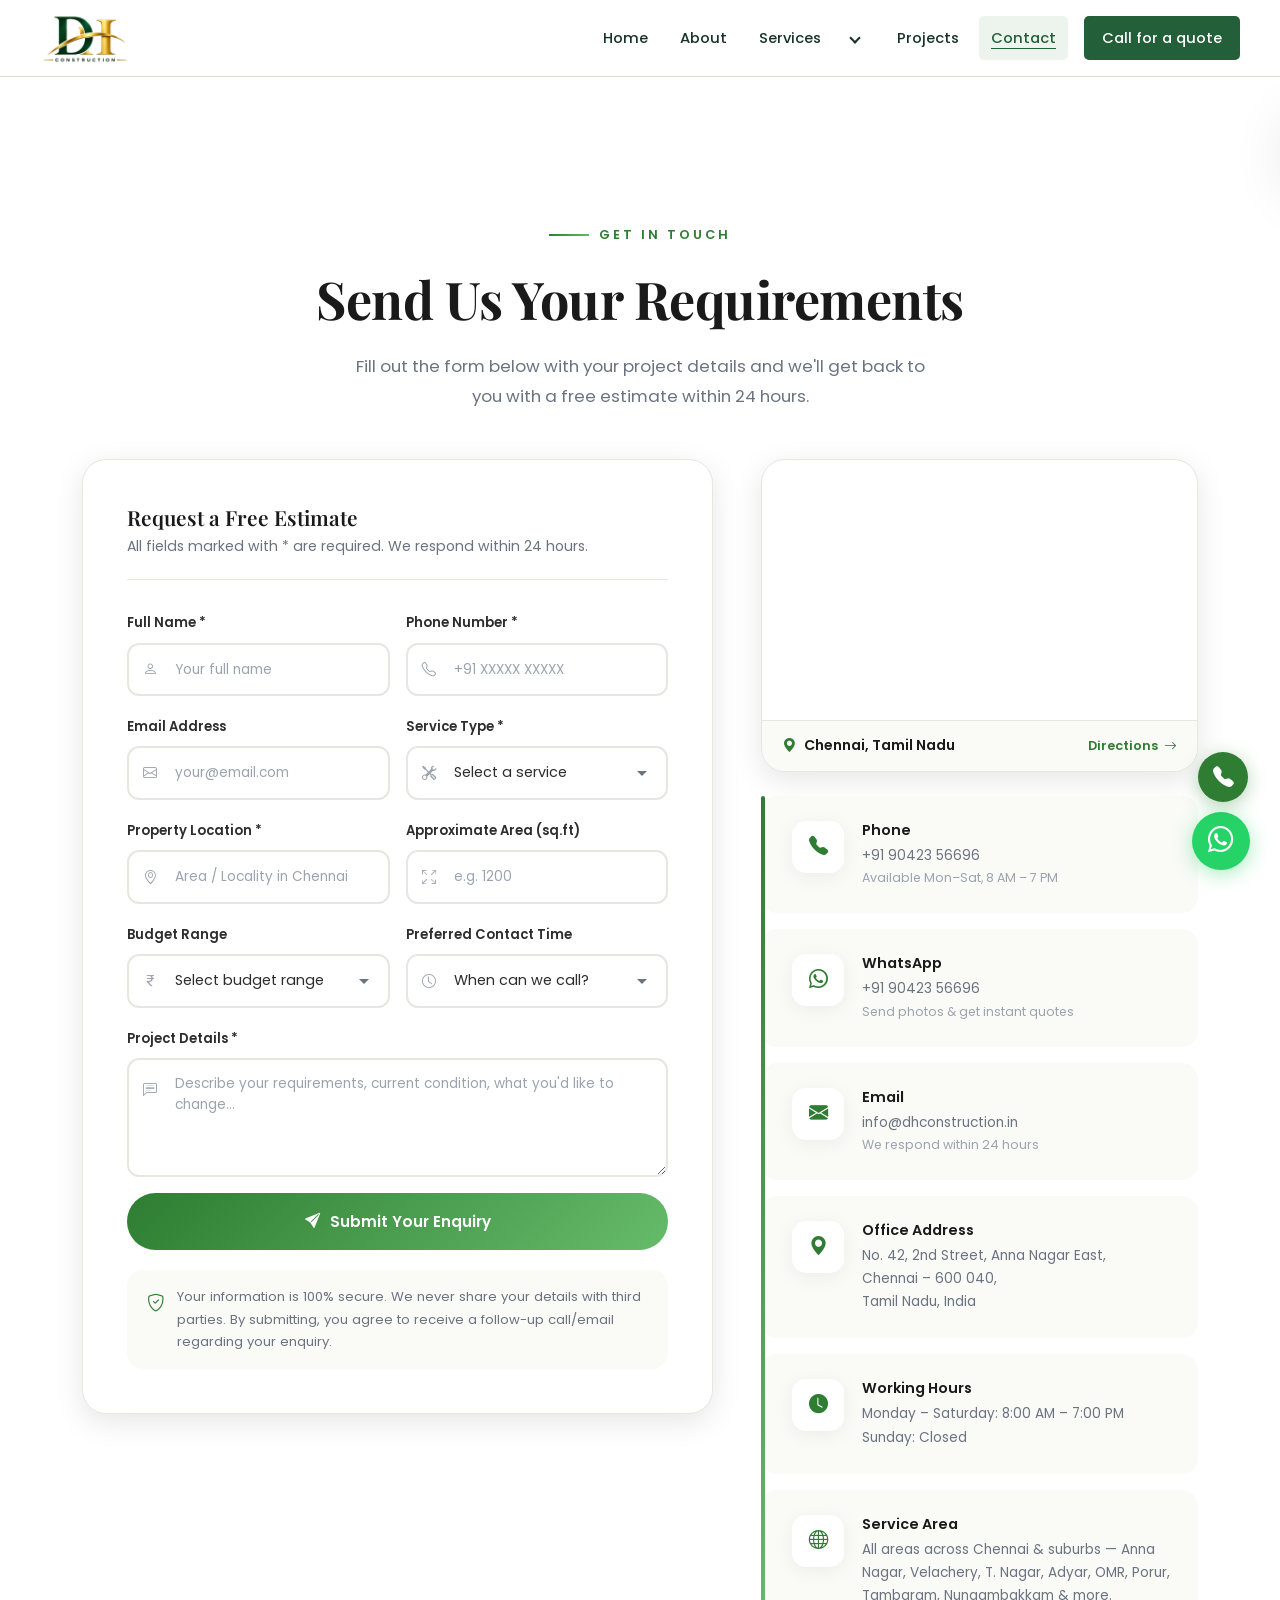
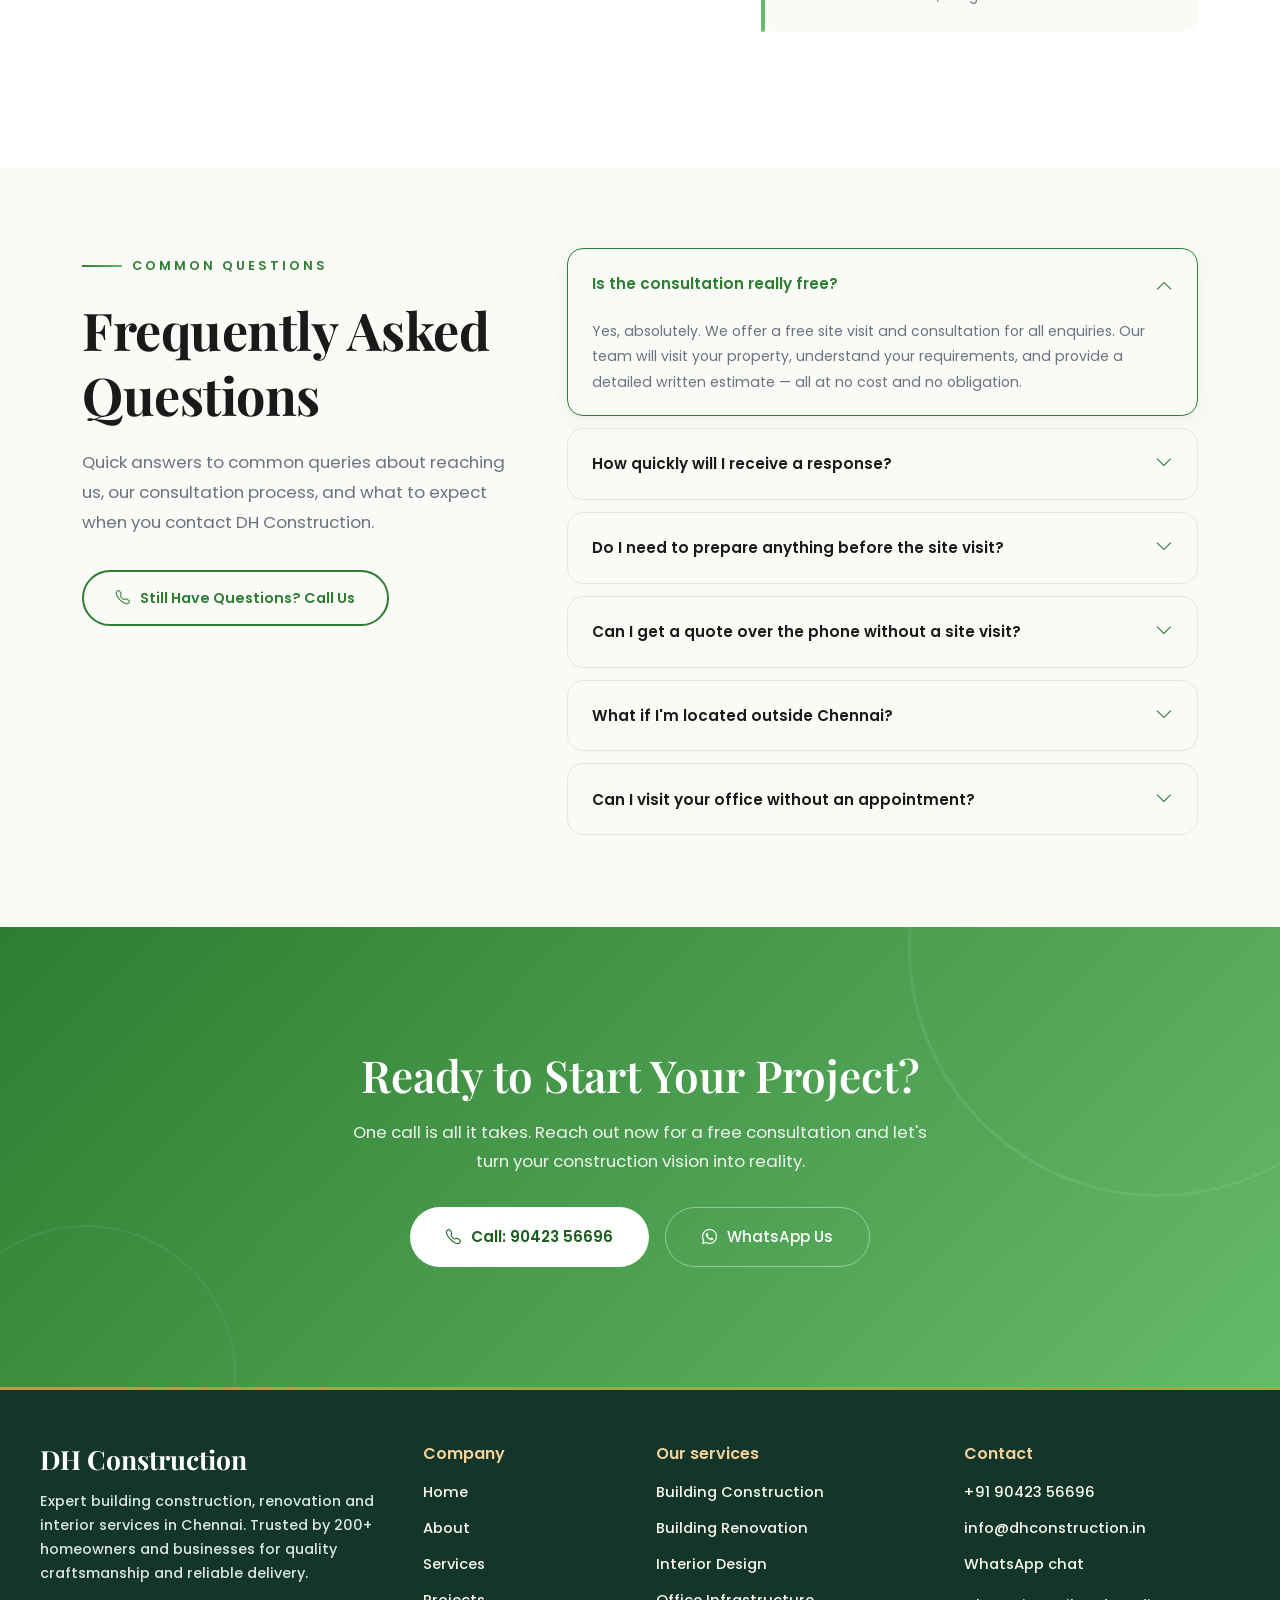
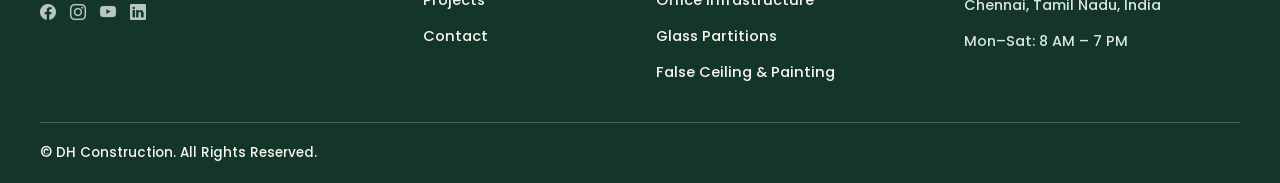
<file: Contact/contact.html>
<!doctype html>
<html lang="en">
  <head>
    <meta charset="UTF-8" />
    <meta name="viewport" content="width=device-width, initial-scale=1.0" />
    <meta
      name="description"
      content="DH Construction - Contact Us. Get in touch for expert renovation services in Chennai. Call, WhatsApp, or visit our office."
    />
    <title>Contact Us | DH Construction - Expert Renovation in Chennai</title>
    <link rel="preconnect" href="https://fonts.googleapis.com" />
    <link rel="preconnect" href="https://fonts.gstatic.com" crossorigin />
    <link
      href="https://fonts.googleapis.com/css2?family=Playfair+Display:ital,wght@0,400;0,500;0,600;0,700;0,800;1,400;1,500;1,600&family=Poppins:wght@300;400;500;600;700&display=swap"
      rel="stylesheet"
    />
    <link
      href="https://cdn.jsdelivr.net/npm/bootstrap@5.3.2/dist/css/bootstrap.min.css"
      rel="stylesheet"
    />
    <link
      href="https://cdn.jsdelivr.net/npm/bootstrap-icons@1.11.3/font/bootstrap-icons.min.css"
      rel="stylesheet"
    />
    <style>
      :root {
        --primary: #2e7d32;
        --primary-dark: #1b5e20;
        --primary-light: #66bb6a;
        --primary-accent: #81c784;
        --bg-cream: #fafaf7;
        --bg-warm: #f5f3ee;
        --white: #ffffff;
        --dark: #1a1a1a;
        --text: #2d2d2d;
        --text-light: #6b7280;
        --text-muted: #9ca3af;
        --border: #e8e6e1;
        --gradient: linear-gradient(135deg, #2e7d32, #66bb6a);
        --heading: "Playfair Display", serif;
        --body: "Poppins", sans-serif;
        --shadow-soft: 0 4px 20px rgba(0, 0, 0, 0.06);
        --shadow-md: 0 8px 30px rgba(0, 0, 0, 0.1);
        --shadow-lg: 0 20px 60px rgba(0, 0, 0, 0.12);
        --shadow-xl: 0 30px 80px rgba(0, 0, 0, 0.15);
        --radius: 16px;
        --radius-lg: 24px;
        --radius-xl: 40px;
        --ease: cubic-bezier(0.4, 0, 0.2, 1);
      }
      *,
      *::before,
      *::after {
        margin: 0;
        padding: 0;
        box-sizing: border-box;
      }
      html {
        scroll-behavior: smooth;
        overflow-x: hidden;
      }
      body {
        font-family: var(--body);
        color: var(--text);
        background: var(--white);
        line-height: 1.7;
        overflow-x: hidden;
        -webkit-font-smoothing: antialiased;
      }
      h1,
      h2,
      h3,
      h4,
      h5,
      h6 {
        font-family: var(--heading);
        font-weight: 600;
        line-height: 1.25;
        color: var(--dark);
      }
      p {
        color: var(--text-light);
        margin-bottom: 1rem;
      }
      a {
        text-decoration: none;
        color: var(--primary);
        transition: all 0.3s var(--ease);
      }
      a:hover {
        color: var(--primary-dark);
      }
      img {
        max-width: 100%;
        height: auto;
        display: block;
      }
      .section-pad {
        padding: 120px 0;
      }
      .section-pad-sm {
        padding: 80px 0;
      }
      .overline {
        display: inline-flex;
        align-items: center;
        gap: 10px;
        font-family: var(--body);
        font-size: 0.8rem;
        font-weight: 600;
        color: var(--primary);
        text-transform: uppercase;
        letter-spacing: 3px;
        margin-bottom: 1.25rem;
      }
      .overline::before {
        content: "";
        width: 40px;
        height: 2px;
        background: var(--gradient);
      }
      .section-heading {
        font-size: 3.25rem;
        font-weight: 700;
        margin-bottom: 1.25rem;
        letter-spacing: -0.5px;
      }
      .section-desc {
        font-size: 1.05rem;
        color: var(--text-light);
        max-width: 600px;
        line-height: 1.8;
      }
      .fade-up {
        opacity: 0;
        transform: translateY(40px);
        transition:
          opacity 0.7s var(--ease),
          transform 0.7s var(--ease);
      }
      .fade-up.visible {
        opacity: 1;
        transform: translateY(0);
      }
      .fd1 {
        transition-delay: 0.1s;
      }
      .fd2 {
        transition-delay: 0.2s;
      }
      .fd3 {
        transition-delay: 0.3s;
      }
      .fd4 {
        transition-delay: 0.4s;
      }
      .fd5 {
        transition-delay: 0.5s;
      }
      .fd6 {
        transition-delay: 0.6s;
      }
      .fd7 {
        transition-delay: 0.7s;
      }
      .fd8 {
        transition-delay: 0.8s;
      }
      .btn-main {
        display: inline-flex;
        align-items: center;
        gap: 10px;
        background: var(--gradient);
        color: var(--white);
        padding: 16px 36px;
        border-radius: var(--radius-xl);
        font-family: var(--body);
        font-weight: 600;
        font-size: 0.95rem;
        border: none;
        transition: all 0.4s var(--ease);
        position: relative;
        overflow: hidden;
        z-index: 1;
      }
      .btn-main::before {
        content: "";
        position: absolute;
        inset: 0;
        background: var(--primary-dark);
        z-index: -1;
        transform: scaleX(0);
        transform-origin: right;
        transition: transform 0.5s var(--ease);
      }
      .btn-main:hover {
        color: var(--white);
        transform: translateY(-3px);
        box-shadow: 0 12px 35px rgba(46, 125, 50, 0.35);
      }
      .btn-main:hover::before {
        transform: scaleX(1);
        transform-origin: left;
      }
      .btn-ghost {
        display: inline-flex;
        align-items: center;
        gap: 10px;
        background: transparent;
        color: var(--white);
        padding: 16px 36px;
        border-radius: var(--radius-xl);
        font-family: var(--body);
        font-weight: 500;
        font-size: 0.95rem;
        border: 1.5px solid rgba(255, 255, 255, 0.4);
        transition: all 0.4s var(--ease);
      }
      .btn-ghost:hover {
        background: var(--white);
        color: var(--primary-dark);
        border-color: var(--white);
        transform: translateY(-3px);
        box-shadow: var(--shadow-lg);
      }
      .btn-outline {
        display: inline-flex;
        align-items: center;
        gap: 10px;
        background: transparent;
        color: var(--primary);
        padding: 14px 32px;
        border-radius: var(--radius-xl);
        font-family: var(--body);
        font-weight: 600;
        font-size: 0.9rem;
        border: 2px solid var(--primary);
        transition: all 0.4s var(--ease);
      }
      .btn-outline:hover {
        background: var(--primary);
        color: var(--white);
        transform: translateY(-3px);
        box-shadow: 0 10px 30px rgba(46, 125, 50, 0.3);
      }
      .btn-white {
        display: inline-flex;
        align-items: center;
        gap: 10px;
        background: var(--white);
        color: var(--primary-dark);
        padding: 16px 36px;
        border-radius: var(--radius-xl);
        font-family: var(--body);
        font-weight: 600;
        font-size: 0.95rem;
        border: none;
        transition: all 0.4s var(--ease);
      }
      .btn-white:hover {
        transform: translateY(-3px);
        box-shadow: 0 12px 35px rgba(0, 0, 0, 0.2);
        color: var(--primary-dark);
      }


      /* ===== CONTACT INFO CARDS ===== */
      .ci-wrap {
        position: relative;
      }
      .ci-wrap::before {
        content: "";
        position: absolute;
        top: 0;
        left: 0;
        width: 4px;
        height: 100%;
        background: var(--gradient);
        border-radius: 10px;
      }
      .ci-card {
        background: var(--bg-cream);
        border-radius: var(--radius);
        padding: 24px 24px 24px 30px;
        display: flex;
        align-items: flex-start;
        gap: 18px;
        transition: all 0.3s var(--ease);
        border: 1px solid transparent;
        margin-bottom: 16px;
      }
      .ci-card:hover {
        background: var(--white);
        box-shadow: var(--shadow-md);
        transform: translateX(5px);
        border-color: var(--border);
      }
      .ci-icon {
        width: 52px;
        height: 52px;
        min-width: 52px;
        background: var(--white);
        border-radius: 14px;
        display: flex;
        align-items: center;
        justify-content: center;
        font-size: 1.2rem;
        color: var(--primary);
        transition: all 0.3s var(--ease);
        box-shadow: var(--shadow-soft);
      }
      .ci-card:hover .ci-icon {
        background: var(--gradient);
        color: var(--white);
      }
      .ci-card h5 {
        font-family: var(--body);
        font-size: 0.9rem;
        font-weight: 600;
        margin-bottom: 5px;
      }
      .ci-card p {
        font-size: 0.85rem;
        margin-bottom: 0;
        line-height: 1.7;
      }
      .ci-card a {
        color: var(--text-light);
      }
      .ci-card a:hover {
        color: var(--primary);
      }

      /* ===== CONTACT FORM ===== */
      .cf-wrap {
        background: var(--white);
        border-radius: var(--radius-lg);
        padding: 44px;
        box-shadow: var(--shadow-md);
        border: 1px solid var(--border);
      }
      .cf-head {
        padding-bottom: 20px;
        border-bottom: 1px solid var(--border);
        margin-bottom: 28px;
      }
      .cf-head h4 {
        font-size: 1.3rem;
        margin-bottom: 5px;
      }
      .cf-head p {
        font-size: 0.88rem;
        margin-bottom: 0;
      }
      .cf-wrap .form-label {
        font-size: 0.82rem;
        font-weight: 600;
        color: var(--text);
        margin-bottom: 8px;
      }
      .ig-custom {
        position: relative;
      }
      .ig-icon {
        position: absolute;
        left: 16px;
        top: 50%;
        transform: translateY(-50%);
        color: var(--text-muted);
        font-size: 0.9rem;
        z-index: 5;
        transition: color 0.3s;
        pointer-events: none;
      }
      .ig-custom:has(textarea) .ig-icon {
        top: 20px;
        transform: none;
      }
      .fc-custom {
        border: 2px solid var(--border);
        border-radius: 12px;
        padding: 14px 20px 14px 46px;
        font-family: var(--body);
        font-size: 0.9rem;
        color: var(--text);
        transition: all 0.3s var(--ease);
        background: var(--white);
        width: 100%;
      }
      .fc-custom:focus {
        border-color: var(--primary);
        box-shadow: 0 0 0 4px rgba(46, 125, 50, 0.08);
        outline: none;
      }
      .ig-custom:focus-within .ig-icon {
        color: var(--primary);
      }
      .fc-custom::placeholder {
        color: var(--text-muted);
        font-size: 0.85rem;
      }
      .cf-wrap .form-select.fc-custom {
        appearance: none;
        background-image: url("data:image/svg+xml,%3Csvg xmlns='http://www.w3.org/2000/svg' width='16' height='16' fill='%236B7280' viewBox='0 0 16 16'%3E%3Cpath d='M8 11L3 6h10l-5 5z'/%3E%3C/svg%3E");
        background-repeat: no-repeat;
        background-position: right 16px center;
        padding-right: 40px;
      }
      .cf-note {
        background: var(--bg-cream);
        border-radius: var(--radius);
        padding: 16px 20px;
        display: flex;
        align-items: flex-start;
        gap: 12px;
        margin-top: 20px;
      }
      .cf-note i {
        color: var(--primary);
        font-size: 1.1rem;
        margin-top: 2px;
        flex-shrink: 0;
      }
      .cf-note p {
        font-size: 0.82rem;
        margin-bottom: 0;
        line-height: 1.7;
      }

      /* ===== EMBEDDED MAP ===== */
      .map-embed-card {
        background: var(--white);
        border-radius: var(--radius-lg);
        overflow: hidden;
        border: 1px solid var(--border);
        box-shadow: var(--shadow-md);
        margin-bottom: 24px;
        position: relative;
      }
      .map-embed-frame {
        width: 100%;
        height: 260px;
        border: 0;
        display: block;
        filter: saturate(0.9) contrast(1.05);
      }
      .map-embed-bar {
        display: flex;
        align-items: center;
        justify-content: space-between;
        padding: 14px 20px;
        background: var(--bg-cream);
        border-top: 1px solid var(--border);
      }
      .map-embed-bar h6 {
        font-family: var(--body);
        font-size: 0.88rem;
        font-weight: 600;
        margin-bottom: 0;
        display: flex;
        align-items: center;
        gap: 8px;
      }
      .map-embed-bar h6 i {
        color: var(--primary);
      }
      .map-embed-bar a {
        display: inline-flex;
        align-items: center;
        gap: 6px;
        font-size: 0.8rem;
        font-weight: 600;
        color: var(--primary);
      }
      .map-embed-bar a:hover {
        gap: 10px;
      }

      /* ===== FAQ ===== */
      .faq-item {
        border: 1px solid var(--border);
        border-radius: var(--radius);
        margin-bottom: 12px;
        overflow: hidden;
        transition: all 0.3s var(--ease);
      }
      .faq-item:hover {
        border-color: var(--primary-light);
      }
      .faq-item.active {
        border-color: var(--primary);
        box-shadow: 0 4px 20px rgba(46, 125, 50, 0.08);
      }
      .faq-q {
        display: flex;
        align-items: center;
        justify-content: space-between;
        padding: 20px 24px;
        cursor: pointer;
        gap: 16px;
        transition: all 0.3s var(--ease);
      }
      .faq-q h5 {
        font-family: var(--body);
        font-size: 0.95rem;
        font-weight: 600;
        margin-bottom: 0;
        transition: color 0.3s;
      }
      .faq-item.active .faq-q h5 {
        color: var(--primary);
      }
      .faq-q i {
        font-size: 1.1rem;
        color: var(--primary);
        transition: transform 0.4s var(--ease);
        flex-shrink: 0;
      }
      .faq-item.active .faq-q i {
        transform: rotate(180deg);
      }
      .faq-a {
        max-height: 0;
        overflow: hidden;
        transition: max-height 0.5s var(--ease);
      }
      .faq-a-inner {
        padding: 0 24px 20px;
      }
      .faq-a-inner p {
        font-size: 0.88rem;
        margin-bottom: 0;
        line-height: 1.8;
      }

      /* ===== CTA ===== */
      .cta-sec {
        background: var(--gradient);
        position: relative;
        overflow: hidden;
      }
      .cta-sec::before {
        content: "";
        position: absolute;
        top: -50%;
        right: -10%;
        width: 500px;
        height: 500px;
        border: 3px solid rgba(255, 255, 255, 0.08);
        border-radius: 50%;
      }
      .cta-sec::after {
        content: "";
        position: absolute;
        bottom: -30%;
        left: -5%;
        width: 300px;
        height: 300px;
        border: 2px solid rgba(255, 255, 255, 0.06);
        border-radius: 50%;
      }
      .cta-inner {
        position: relative;
        z-index: 1;
      }
      .cta-inner h2 {
        font-size: 2.75rem;
        color: var(--white);
        margin-bottom: 1rem;
      }
      .cta-inner p {
        font-size: 1.05rem;
        color: rgba(255, 255, 255, 0.9);
        max-width: 600px;
        margin-bottom: 2rem;
      }

      /* ===== FLOATING ===== */
      .float-wa {
        position: fixed;
        bottom: 30px;
        right: 30px;
        width: 58px;
        height: 58px;
        background: #25d366;
        border-radius: 50%;
        display: flex;
        align-items: center;
        justify-content: center;
        color: var(--white);
        font-size: 1.6rem;
        box-shadow: 0 4px 20px rgba(37, 211, 102, 0.4);
        z-index: 999;
        transition: all 0.3s var(--ease);
        animation: waPulse 2s infinite;
      }
      .float-wa:hover {
        transform: scale(1.1);
        color: var(--white);
      }
      @keyframes waPulse {
        0% {
          box-shadow: 0 0 0 0 rgba(37, 211, 102, 0.6);
        }
        70% {
          box-shadow: 0 0 0 14px rgba(37, 211, 102, 0);
        }
        100% {
          box-shadow: 0 0 0 0 rgba(37, 211, 102, 0);
        }
      }
      .float-call {
        position: fixed;
        bottom: 98px;
        right: 32px;
        width: 50px;
        height: 50px;
        background: var(--primary);
        border-radius: 50%;
        display: flex;
        align-items: center;
        justify-content: center;
        color: var(--white);
        font-size: 1.3rem;
        box-shadow: 0 4px 18px rgba(46, 125, 50, 0.35);
        z-index: 999;
        transition: all 0.3s var(--ease);
      }
      .float-call:hover {
        transform: scale(1.1);
        color: var(--white);
        background: var(--primary-dark);
      }
      .btt {
        position: fixed;
        bottom: 160px;
        right: 35px;
        width: 42px;
        height: 42px;
        background: var(--white);
        border: 2px solid var(--border);
        border-radius: 50%;
        display: flex;
        align-items: center;
        justify-content: center;
        color: var(--primary);
        font-size: 1rem;
        z-index: 999;
        opacity: 0;
        visibility: hidden;
        transition: all 0.3s var(--ease);
        box-shadow: var(--shadow-soft);
      }
      .btt.on {
        opacity: 1;
        visibility: visible;
      }
      .btt:hover {
        background: var(--gradient);
        border-color: transparent;
        color: var(--white);
        transform: translateY(-3px);
      }
      .toast-msg {
        position: fixed;
        top: 100px;
        right: 30px;
        background: var(--white);
        border-radius: var(--radius);
        padding: 18px 28px;
        box-shadow: var(--shadow-lg);
        z-index: 9999;
        display: flex;
        align-items: center;
        gap: 12px;
        transform: translateX(120%);
        transition: transform 0.5s var(--ease);
        border-left: 4px solid var(--primary);
      }
      .toast-msg.show {
        transform: translateX(0);
      }
      .toast-msg i {
        color: var(--primary);
        font-size: 1.3rem;
      }
      .toast-msg span {
        font-size: 0.9rem;
        font-weight: 500;
        color: var(--text);
      }

      /* ===== RESPONSIVE ===== */
      @media (max-width: 1199px) {
        .section-heading {
          font-size: 2.75rem;
        }
      }
      @media (max-width: 991px) {
        .section-heading {
          font-size: 2.25rem;
        }
        .section-pad {
          padding: 80px 0;
        }
        .ci-wrap::before {
          display: none;
        }
        .cf-wrap {
          padding: 30px 24px;
        }
      }
      @media (max-width: 767px) {
        .section-heading {
          font-size: 2rem;
        }
        .section-pad {
          padding: 60px 0;
        }
        .cta-inner h2 {
          font-size: 2rem;
        }
        .cf-wrap {
          padding: 24px 18px;
        }
        .map-embed-frame {
          height: 220px;
        }
      }
      @media (max-width: 575px) {
        .section-heading {
          font-size: 1.75rem;
        }
        .hero-actions {
          flex-direction: column;
        }
        .hero-actions .btn {
          width: 100%;
          justify-content: center;
        }
        .hero-sub {
          font-size: 0.95rem;
        }
      }
    </style>
    <!-- shared:assets -->
<link rel="stylesheet" href="../assets/css/site.css">
    <script defer src="../assets/js/site.js"></script>
    <!-- /shared:assets -->
  </head>
  <body>
    <!-- Navbar -->

    <!-- shared:header -->
<header class="dh-header" id="nav">
  <nav class="dh-bar" aria-label="Primary">
    <a class="dh-logo" href="../index.html"><img src="logo.png" width="90" height="60" alt="DH Construction home"></a>
    <button class="dh-toggle" type="button" aria-expanded="false" aria-controls="dh-menu" hidden>
      <span aria-hidden="true">☰</span> Menu
    </button>
    <ul class="dh-menu" id="dh-menu">
      <li><a href="../index.html">Home</a></li>
      <li><a href="../about/about.html">About</a></li>
      <li class="dh-service-item">
        <a href="../services/All_services.html">Services</a>
        <details class="dh-services">
          <summary aria-label="Service pages"></summary>
          <ul>
          <li><a href="../services/Buliding_Construction.html">Building Construction</a></li>
          <li><a href="../services/Building_rennovation.html">Building Renovation</a></li>
          <li><a href="../services/interior_designs.html">Interior Design</a></li>
          <li><a href="../services/Infrastructure.html">Office Infrastructure</a></li>
          <li><a href="../services/Glass.html">Glass Partitions</a></li>
          <li><a href="../services/falseceling.html">False Ceiling &amp; Painting</a></li>
          </ul>
        </details>
      </li>
      <li><a href="../Projects/projects.html">Projects</a></li>
      <li><a href="contact.html" aria-current="page">Contact</a></li>
      <li><a class="dh-quote" href="tel:+919042356696">Call for a quote</a></li>
    </ul>
  </nav>
</header>
    <!-- /shared:header -->

    <!-- ===== SEND US YOUR REQUIREMENTS (with integrated map) ===== -->
    <section class="section-pad" id="contact" style="padding-top: 140px">
      <div class="container">
        <div class="text-center mb-5 fade-up">
          <div class="overline justify-content-center">Get In Touch</div>
          <h2 class="section-heading">Send Us Your Requirements</h2>
          <p class="section-desc mx-auto">
            Fill out the form below with your project details and we'll get back
            to you with a free estimate within 24 hours.
          </p>
        </div>

        <div class="row g-5">
          <!-- Form Column -->
          <div class="col-lg-7 fade-up fd1">
            <div class="cf-wrap">
              <div class="cf-head">
                <h4>Request a Free Estimate</h4>
                <p>
                  All fields marked with * are required. We respond within 24
                  hours.
                </p>
              </div>
              <form id="contactForm" novalidate>
                <div class="row g-3">
                  <div class="col-md-6">
                    <label class="form-label">Full Name *</label>
                    <div class="ig-custom">
                      <i class="bi bi-person ig-icon"></i>
                      <input
                        type="text"
                        class="form-control fc-custom"
                        id="cfName"
                        placeholder="Your full name"
                        required
                      />
                    </div>
                  </div>
                  <div class="col-md-6">
                    <label class="form-label">Phone Number *</label>
                    <div class="ig-custom">
                      <i class="bi bi-telephone ig-icon"></i>
                      <input
                        type="tel"
                        class="form-control fc-custom"
                        id="cfPhone"
                        placeholder="+91 XXXXX XXXXX"
                        required
                      />
                    </div>
                  </div>
                  <div class="col-md-6">
                    <label class="form-label">Email Address</label>
                    <div class="ig-custom">
                      <i class="bi bi-envelope ig-icon"></i>
                      <input
                        type="email"
                        class="form-control fc-custom"
                        id="cfEmail"
                        placeholder="your@email.com"
                      />
                    </div>
                  </div>
                  <div class="col-md-6">
                    <label class="form-label">Service Type *</label>
                    <div class="ig-custom">
                      <i class="bi bi-tools ig-icon"></i>
                      <select
                        class="form-select fc-custom"
                        id="cfService"
                        required
                      >
                        <option value="" disabled selected>
                          Select a service
                        </option>
                        <option>Building Construction</option>
                        <option>Building Renovation</option>
                        <option>Interior Design & Fit-Out</option>
                        <option>Office Infrastructure</option>
                        <option>Glass & Gypsum Partitions</option>
                        <option>False Ceiling & Painting</option>
                        <option>Other</option>
                      </select>
                    </div>
                  </div>
                  <div class="col-md-6">
                    <label class="form-label">Property Location *</label>
                    <div class="ig-custom">
                      <i class="bi bi-geo-alt ig-icon"></i>
                      <input
                        type="text"
                        class="form-control fc-custom"
                        id="cfLocation"
                        placeholder="Area / Locality in Chennai"
                        required
                      />
                    </div>
                  </div>
                  <div class="col-md-6">
                    <label class="form-label">Approximate Area (sq.ft)</label>
                    <div class="ig-custom">
                      <i class="bi bi-arrows-fullscreen ig-icon"></i>
                      <input
                        type="number"
                        class="form-control fc-custom"
                        id="cfArea"
                        placeholder="e.g. 1200"
                      />
                    </div>
                  </div>
                  <div class="col-md-6">
                    <label class="form-label">Budget Range</label>
                    <div class="ig-custom">
                      <i class="bi bi-currency-rupee ig-icon"></i>
                      <select class="form-select fc-custom" id="cfBudget">
                        <option value="" disabled selected>
                          Select budget range
                        </option>
                        <option>Below ₹2 Lakhs</option>
                        <option>₹2 – 5 Lakhs</option>
                        <option>₹5 – 10 Lakhs</option>
                        <option>₹10 – 20 Lakhs</option>
                        <option>Above ₹20 Lakhs</option>
                        <option>Not Sure Yet</option>
                      </select>
                    </div>
                  </div>
                  <div class="col-md-6">
                    <label class="form-label">Preferred Contact Time</label>
                    <div class="ig-custom">
                      <i class="bi bi-clock ig-icon"></i>
                      <select class="form-select fc-custom" id="cfTime">
                        <option value="" disabled selected>
                          When can we call?
                        </option>
                        <option>Morning (8 AM – 12 PM)</option>
                        <option>Afternoon (12 PM – 4 PM)</option>
                        <option>Evening (4 PM – 7 PM)</option>
                        <option>Anytime</option>
                      </select>
                    </div>
                  </div>
                  <div class="col-12">
                    <label class="form-label">Project Details *</label>
                    <div class="ig-custom">
                      <i class="bi bi-chat-left-text ig-icon"></i>
                      <textarea
                        class="form-control fc-custom"
                        id="cfMessage"
                        rows="4"
                        placeholder="Describe your requirements, current condition, what you'd like to change..."
                        required
                        style="padding-top: 14px"
                      ></textarea>
                    </div>
                  </div>
                  <div class="col-12">
                    <button
                      type="submit"
                      class="btn-main w-100 justify-content-center"
                      style="padding: 16px 36px"
                    >
                      <i class="bi bi-send-fill"></i> Submit Your Enquiry
                    </button>
                  </div>
                </div>
              </form>
              <div class="cf-note">
                <i class="bi bi-shield-check"></i>
                <p>
                  Your information is 100% secure. We never share your details
                  with third parties. By submitting, you agree to receive a
                  follow-up call/email regarding your enquiry.
                </p>
              </div>
            </div>
          </div>

          <!-- Right Column: Map + Contact Info -->
          <div class="col-lg-5 fade-up fd2">
            <!-- Embedded Map -->
            <div class="map-embed-card">
              <iframe
                class="map-embed-frame"
                src="https://www.google.com/maps/embed?pb=!1m18!1m12!1m3!1d248849.84916296526!2d79.94972824316406!3d13.047525300000008!2m3!1f0!2f0!3f0!3m2!1i1024!2i768!4f13.1!3m3!1m2!1s0x3a5265b4e8aaa9ab%3A0x7a32db45ec8e0a6b!2sChennai%2C%20Tamil%20Nadu!5e0!3m2!1sen!2sin!4v1700000000000!5m2!1sen!2sin"
                allowfullscreen=""
                loading="lazy"
                referrerpolicy="no-referrer-when-downgrade"
                title="DH Construction Location"
              >
              </iframe>
              <div class="map-embed-bar">
                <h6><i class="bi bi-geo-alt-fill"></i> Chennai, Tamil Nadu</h6>
                <a
                  href="https://maps.google.com/?q=Chennai,Tamil Nadu,India"
                  target="_blank"
                  >Directions <i class="bi bi-arrow-right"></i
                ></a>
              </div>
            </div>

            <!-- Contact Info Cards -->
            <div class="ci-wrap">
              <div class="ci-card">
                <div class="ci-icon"><i class="bi bi-telephone-fill"></i></div>
                <div>
                  <h5>Phone</h5>
                  <p><a href="tel:+919042356696">+91 90423 56696</a></p>
                  <p style="font-size: 0.78rem; color: var(--text-muted)">
                    Available Mon–Sat, 8 AM – 7 PM
                  </p>
                </div>
              </div>
              <div class="ci-card">
                <div class="ci-icon"><i class="bi bi-whatsapp"></i></div>
                <div>
                  <h5>WhatsApp</h5>
                  <p>
                    <a href="https://wa.me/919042356696" target="_blank"
                      >+91 90423 56696</a
                    >
                  </p>
                  <p style="font-size: 0.78rem; color: var(--text-muted)">
                    Send photos & get instant quotes
                  </p>
                </div>
              </div>
              <div class="ci-card">
                <div class="ci-icon"><i class="bi bi-envelope-fill"></i></div>
                <div>
                  <h5>Email</h5>
                  <p>
                    <a href="mailto:info@dhconstruction.in"
                      >info@dhconstruction.in</a
                    >
                  </p>
                  <p style="font-size: 0.78rem; color: var(--text-muted)">
                    We respond within 24 hours
                  </p>
                </div>
              </div>
              <div class="ci-card">
                <div class="ci-icon"><i class="bi bi-geo-alt-fill"></i></div>
                <div>
                  <h5>Office Address</h5>
                  <p>
                    No. 42, 2nd Street, Anna Nagar East,<br />Chennai – 600
                    040,<br />Tamil Nadu, India
                  </p>
                </div>
              </div>
              <div class="ci-card">
                <div class="ci-icon"><i class="bi bi-clock-fill"></i></div>
                <div>
                  <h5>Working Hours</h5>
                  <p>
                    Monday – Saturday: 8:00 AM – 7:00 PM<br />Sunday: Closed
                  </p>
                </div>
              </div>
              <div class="ci-card">
                <div class="ci-icon"><i class="bi bi-globe"></i></div>
                <div>
                  <h5>Service Area</h5>
                  <p>
                    All areas across Chennai & suburbs — Anna Nagar, Velachery,
                    T. Nagar, Adyar, OMR, Porur, Tambaram, Nungambakkam & more.
                  </p>
                </div>
              </div>
            </div>
          </div>
        </div>
      </div>
    </section>

    <!-- ===== FAQ ===== -->
    <section
      class="section-pad-sm"
      style="background: var(--bg-cream)"
      id="faq"
    >
      <div class="container">
        <div class="row g-5">
          <div class="col-lg-5">
            <div class="fade-up" style="position: sticky; top: 120px">
              <div class="overline">Common Questions</div>
              <h2 class="section-heading">Frequently Asked Questions</h2>
              <p class="section-desc">
                Quick answers to common queries about reaching us, our
                consultation process, and what to expect when you contact DH
                Construction.
              </p>
              <a href="tel:+919042356696" class="btn-outline mt-3"
                ><i class="bi bi-telephone"></i> Still Have Questions? Call
                Us</a
              >
            </div>
          </div>
          <div class="col-lg-7">
            <div class="faq-item active fade-up fd1">
              <div class="faq-q">
                <h5>Is the consultation really free?</h5>
                <i class="bi bi-chevron-down"></i>
              </div>
              <div class="faq-a" style="max-height: 200px">
                <div class="faq-a-inner">
                  <p>
                    Yes, absolutely. We offer a free site visit and consultation
                    for all enquiries. Our team will visit your property,
                    understand your requirements, and provide a detailed written
                    estimate — all at no cost and no obligation.
                  </p>
                </div>
              </div>
            </div>
            <div class="faq-item fade-up fd2">
              <div class="faq-q">
                <h5>How quickly will I receive a response?</h5>
                <i class="bi bi-chevron-down"></i>
              </div>
              <div class="faq-a">
                <div class="faq-a-inner">
                  <p>
                    We respond to all enquiries within 24 hours. For urgent
                    requests, calling or WhatsApp-ing us gets you an instant
                    response. We'll schedule a site visit at your convenience
                    within 1–2 business days.
                  </p>
                </div>
              </div>
            </div>
            <div class="faq-item fade-up fd3">
              <div class="faq-q">
                <h5>Do I need to prepare anything before the site visit?</h5>
                <i class="bi bi-chevron-down"></i>
              </div>
              <div class="faq-a">
                <div class="faq-a-inner">
                  <p>
                    Not necessarily, but it helps to have a rough idea of what
                    you want changed, any reference photos (from Pinterest or
                    Instagram), and your budget range. If you have existing
                    floor plans, keep those handy too.
                  </p>
                </div>
              </div>
            </div>
            <div class="faq-item fade-up fd4">
              <div class="faq-q">
                <h5>Can I get a quote over the phone without a site visit?</h5>
                <i class="bi bi-chevron-down"></i>
              </div>
              <div class="faq-a">
                <div class="faq-a-inner">
                  <p>
                    We can give you a rough ballpark range over the phone based
                    on your description. However, an accurate and binding
                    estimate requires a site visit to assess the current
                    condition, measurements, and specific requirements.
                  </p>
                </div>
              </div>
            </div>
            <div class="faq-item fade-up fd5">
              <div class="faq-q">
                <h5>What if I'm located outside Chennai?</h5>
                <i class="bi bi-chevron-down"></i>
              </div>
              <div class="faq-a">
                <div class="faq-a-inner">
                  <p>
                    While our primary service area is Chennai and its suburbs,
                    we do take on projects in nearby areas like Kanchipuram,
                    Chengalpattu, and Tiruvallur. Contact us with your location
                    and we'll let you know if we can help.
                  </p>
                </div>
              </div>
            </div>
            <div class="faq-item fade-up fd6">
              <div class="faq-q">
                <h5>Can I visit your office without an appointment?</h5>
                <i class="bi bi-chevron-down"></i>
              </div>
              <div class="faq-a">
                <div class="faq-a-inner">
                  <p>
                    Yes, you're welcome to walk in during our office hours
                    (Mon–Sat, 8 AM – 7 PM). However, for a detailed discussion
                    about your project, we recommend scheduling an appointment
                    so we can dedicate proper time to your requirements.
                  </p>
                </div>
              </div>
            </div>
          </div>
        </div>
      </div>
    </section>

    <!-- ===== CTA ===== -->
    <section class="section-pad cta-sec" id="cta">
      <div class="container">
        <div class="cta-inner text-center">
          <h2 class="fade-up">Ready to Start Your Project?</h2>
          <p class="mx-auto fade-up fd1">
            One call is all it takes. Reach out now for a free consultation and
            let's turn your construction vision into reality.
          </p>
          <div
            class="d-flex gap-3 justify-content-center flex-wrap fade-up fd2"
          >
            <a href="tel:+919042356696" class="btn-white"
              ><i class="bi bi-telephone"></i> Call: 90423 56696</a
            >
            <a
              href="https://wa.me/919042356696"
              target="_blank"
              class="btn-ghost"
              ><i class="bi bi-whatsapp"></i> WhatsApp Us</a
            >
          </div>
        </div>
      </div>
    </section>

    <!-- Footer -->
    <!-- shared:footer -->
<footer class="dh-footer" id="footer">
  <div class="dh-foot-grid">
    <div class="dh-intro">
      <a class="dh-wordmark" href="../index.html">DH Construction</a>
      <p>Expert building construction, renovation and interior services in Chennai. Trusted by 200+ homeowners and businesses for quality craftsmanship and reliable delivery.</p>
      <ul class="dh-profiles" aria-label="Social profiles">
        <li><span role="img" aria-label="Facebook profile unavailable" title="Facebook profile unavailable"><i class="bi bi-facebook" aria-hidden="true"></i></span></li>
        <li><span role="img" aria-label="Instagram profile unavailable" title="Instagram profile unavailable"><i class="bi bi-instagram" aria-hidden="true"></i></span></li>
        <li><span role="img" aria-label="YouTube profile unavailable" title="YouTube profile unavailable"><i class="bi bi-youtube" aria-hidden="true"></i></span></li>
        <li><span role="img" aria-label="LinkedIn profile unavailable" title="LinkedIn profile unavailable"><i class="bi bi-linkedin" aria-hidden="true"></i></span></li>
      </ul>
    </div>
    <nav aria-label="Footer navigation">
      <h2>Company</h2>
      <ul>
          <li><a href="../index.html">Home</a></li>
          <li><a href="../about/about.html">About</a></li>
          <li><a href="../services/All_services.html">Services</a></li>
          <li><a href="../Projects/projects.html">Projects</a></li>
          <li><a href="contact.html">Contact</a></li>
      </ul>
    </nav>
    <nav aria-label="Footer services">
      <h2>Our services</h2>
      <ul>
          <li><a href="../services/Buliding_Construction.html">Building Construction</a></li>
          <li><a href="../services/Building_rennovation.html">Building Renovation</a></li>
          <li><a href="../services/interior_designs.html">Interior Design</a></li>
          <li><a href="../services/Infrastructure.html">Office Infrastructure</a></li>
          <li><a href="../services/Glass.html">Glass Partitions</a></li>
          <li><a href="../services/falseceling.html">False Ceiling &amp; Painting</a></li>
      </ul>
    </nav>
    <div>
      <h2>Contact</h2>
      <ul>
        <li><a href="tel:+919042356696">+91 90423 56696</a></li>
        <li><a href="mailto:info@dhconstruction.in">info@dhconstruction.in</a></li>
        <li><a href="https://wa.me/919042356696">WhatsApp chat</a></li>
      </ul>
      <p>Chennai, Tamil Nadu, India</p>
      <p>Mon–Sat: 8 AM – 7 PM</p>
    </div>
  </div>

  <div class="dh-foot-base">© DH Construction. All Rights Reserved.</div>
</footer>
    <!-- /shared:footer -->

    <!-- Floating Buttons -->
    <a
      href="https://wa.me/919042356696"
      target="_blank"
      class="float-wa"
      aria-label="WhatsApp"
      ><i class="bi bi-whatsapp"></i
    ></a>
    <a href="tel:+919042356696" class="float-call" aria-label="Call"
      ><i class="bi bi-telephone-fill"></i
    ></a>
    <button class="btt" id="btt" aria-label="Back to top">
      <i class="bi bi-chevron-up"></i>
    </button>
    <div class="toast-msg" id="toast">
      <i class="bi bi-check-circle-fill"></i
      ><span id="toastText">Message sent!</span>
    </div>

    <script src="https://cdn.jsdelivr.net/npm/bootstrap@5.3.2/dist/js/bootstrap.bundle.min.js"></script>
    <script>
      // Back to top

      const btt = document.getElementById("btt");
      window.addEventListener("scroll", () => {

        btt.classList.toggle("on", window.scrollY > 500);
      });
      btt.addEventListener("click", () =>
        window.scrollTo({ top: 0, behavior: "smooth" }),
      );

      // Fade-up on scroll
      const fadeEls = document.querySelectorAll(".fade-up");
      const fadeObs = new IntersectionObserver(
        (entries) => {
          entries.forEach((e) => {
            if (e.isIntersecting) {
              e.target.classList.add("visible");
              fadeObs.unobserve(e.target);
            }
          });
        },
        { threshold: 0.15, rootMargin: "0px 0px -40px 0px" },
      );
      fadeEls.forEach((el) => fadeObs.observe(el));

      // Toast
      function showToast(msg) {
        const toast = document.getElementById("toast");
        document.getElementById("toastText").textContent = msg;
        toast.classList.add("show");
        setTimeout(() => toast.classList.remove("show"), 4000);
      }

      // Contact Form
      document
        .getElementById("contactForm")
        .addEventListener("submit", function (e) {
          e.preventDefault();
          const name = document.getElementById("cfName").value.trim();
          const phone = document.getElementById("cfPhone").value.trim();
          const service = document.getElementById("cfService").value;
          const location = document.getElementById("cfLocation").value.trim();
          const message = document.getElementById("cfMessage").value.trim();
          if (!name) {
            showToast("Please enter your name");
            document.getElementById("cfName").focus();
            return;
          }
          if (!phone || phone.length < 10) {
            showToast("Please enter a valid phone number");
            document.getElementById("cfPhone").focus();
            return;
          }
          if (!service) {
            showToast("Please select a service type");
            document.getElementById("cfService").focus();
            return;
          }
          if (!location) {
            showToast("Please enter your property location");
            document.getElementById("cfLocation").focus();
            return;
          }
          if (!message) {
            showToast("Please describe your project requirements");
            document.getElementById("cfMessage").focus();
            return;
          }
          const btn = this.querySelector('button[type="submit"]');
          const origHTML = btn.innerHTML;
          btn.innerHTML =
            '<i class="bi bi-arrow-repeat" style="animation:spin 1s linear infinite;"></i> Sending...';
          btn.disabled = true;
          btn.style.opacity = "0.7";
          setTimeout(() => {
            btn.innerHTML =
              '<i class="bi bi-check-circle-fill"></i> Enquiry Sent Successfully!';
            btn.style.background = "var(--primary-dark)";
            showToast(
              "Thank you, " + name + "! We'll contact you within 24 hours.",
            );
            setTimeout(() => {
              this.reset();
              btn.innerHTML = origHTML;
              btn.disabled = false;
              btn.style.opacity = "1";
              btn.style.background = "";
            }, 3000);
          }, 1500);
        });

      // Spin keyframe
      const spinStyle = document.createElement("style");
      spinStyle.textContent =
        "@keyframes spin { to { transform: rotate(360deg); } }";
      document.head.appendChild(spinStyle);

      // FAQ Accordion
      document.querySelectorAll(".faq-q").forEach((q) => {
        q.addEventListener("click", () => {
          const item = q.parentElement;
          const answer = item.querySelector(".faq-a");
          const isActive = item.classList.contains("active");
          document.querySelectorAll(".faq-item").forEach((fi) => {
            fi.classList.remove("active");
            fi.querySelector(".faq-a").style.maxHeight = "0";
          });
          if (!isActive) {
            item.classList.add("active");
            answer.style.maxHeight = answer.scrollHeight + "px";
          }
        });
      });

    </script>
  </body>
</html>
</file>
<file: assets/css/site.css>
/* The header occupies its own row. It never overlays the page's hero. */
.dh-header, .dh-footer {
  --dh-green: #235f38;
  --dh-gold: #be9851;
  font: 500 1rem/1.5 Poppins, Arial, sans-serif;
}
.dh-header {
  position: relative;
  z-index: 1010;
  color: #183328;
  background: #fff;
  border-bottom: 1px solid #dddcd1;
}
.dh-bar, .dh-foot-grid, .dh-foot-base, .dh-shortcuts {
  width: min(1200px, calc(100% - 48px));
  margin-inline: auto;
}
.dh-bar { min-height: 76px; display: flex; align-items: center; justify-content: space-between; }
.dh-header a, .dh-footer a { color: inherit; text-decoration: none; }
.dh-logo img { display: block; width: 90px; height: 60px; object-fit: contain; }
.dh-menu, .dh-menu ul, .dh-footer ul { margin: 0; padding: 0; list-style: none; }
.dh-menu, .dh-service-item { display: flex; align-items: center; }
.dh-menu { gap: 8px; }
.dh-menu a, .dh-services summary, .dh-toggle {
  display: inline-flex; align-items: center; justify-content: center;
  min-height: 44px; padding: 8px 12px; font-size: .92rem;
}
.dh-menu a:hover, .dh-services summary:hover, .dh-menu a[aria-current], .dh-menu a.dh-parent {
  color: var(--dh-green); background: #edf4ed; border-radius: 5px;
}
.dh-menu a[aria-current], .dh-menu a.dh-parent { text-decoration: underline; text-underline-offset: 5px; }
.dh-services { position: relative; }
.dh-services summary { min-width: 44px; cursor: pointer; list-style: none; }
.dh-services summary::-webkit-details-marker { display: none; }
.dh-services summary::after {
  content: ""; width: 8px; height: 8px; border: solid currentColor; border-width: 0 2px 2px 0;
  transform: rotate(45deg);
}
.dh-services[open] summary::after { transform: rotate(225deg); }
.dh-services ul {
  position: absolute; right: 0; top: 100%; width: 240px; padding: 8px;
  background: white; border: 1px solid #dce4dc; border-radius: 8px; box-shadow: 0 12px 32px #15352222;
}
.dh-services a { width: 100%; justify-content: flex-start; }
.dh-menu a.dh-quote { color: white; background: var(--dh-green); border-radius: 5px; margin-left: 8px; padding-inline: 18px; }
.dh-menu a.dh-quote:hover { background: #18492a; }
.dh-toggle { gap: 8px; color: var(--dh-green); background: white; border: 1px solid #abbfaf; border-radius: 5px; }
.dh-toggle[hidden] { display: none; }
.dh-header :focus-visible, .dh-footer :focus-visible { outline: 3px solid #b87f16; outline-offset: 2px; }
.dh-footer { background: #143529; color: #f8f6ed; border-top: 3px solid var(--dh-gold); }
.dh-foot-grid { display: grid; grid-template-columns: 1.4fr .8fr 1.1fr 1.1fr; gap: 32px; padding-block: 52px 32px; }
.dh-footer .dh-wordmark { font: 700 1.65rem/1.2 "Playfair Display", Georgia, serif; color: #fff; }
.dh-footer h2 { color: #f1d29a; font: 600 1rem/1.5 Poppins, Arial, sans-serif; margin: 0 0 8px; }
.dh-footer p { color: #dae5dd; font-size: .9rem; line-height: 1.65; margin: 12px 0 0; }
.dh-footer a { display: inline-flex; align-items: center; min-height: 36px; font-size: .92rem; overflow-wrap: anywhere; }
.dh-footer a:hover { color: #fff; text-decoration: underline; }
.dh-shortcuts { padding-bottom: 16px; }
.dh-shortcuts summary { width: fit-content; padding-block: 10px; cursor: pointer; }
.dh-shortcuts ul { display: flex; flex-wrap: wrap; gap: 4px 20px; }
.dh-foot-base { border-top: 1px solid #4a6557; padding-block: 20px; font-size: .84rem; }
@media (max-width: 991px) {
  .dh-bar { flex-wrap: wrap; min-height: 64px; }
  .dh-logo img { width: 78px; height: 52px; }
  .dh-menu { display: block; width: 100%; padding-block: 4px 12px; }
  .dh-toggle:not([hidden])[aria-expanded="false"] + .dh-menu { display: none; }
  .dh-menu a { justify-content: flex-start; }
  .dh-service-item { display: grid; grid-template-columns: 1fr auto; align-items: start; position: relative; }
  .dh-services { display: contents; }
  .dh-services summary { grid-column: 2; }
  .dh-services ul { position: static; grid-column: 1 / -1; width: 100%; box-shadow: none; }
  .dh-menu a.dh-quote { margin: 4px 0 0; }
  .dh-foot-grid { grid-template-columns: 1fr 1fr; }
  .dh-footer a { min-height: 44px; }
}
@media (max-width: 575px) {
  .dh-bar, .dh-foot-grid, .dh-foot-base, .dh-shortcuts { width: calc(100% - 32px); }
  .dh-foot-grid { grid-template-columns: 1fr; gap: 22px; padding-block: 32px 20px; }
}
.dh-footer .dh-profiles { display: flex; gap: 14px; align-items: center; margin-top: 16px; }
.dh-profiles span { color: #b9c7bf; }
</file>
